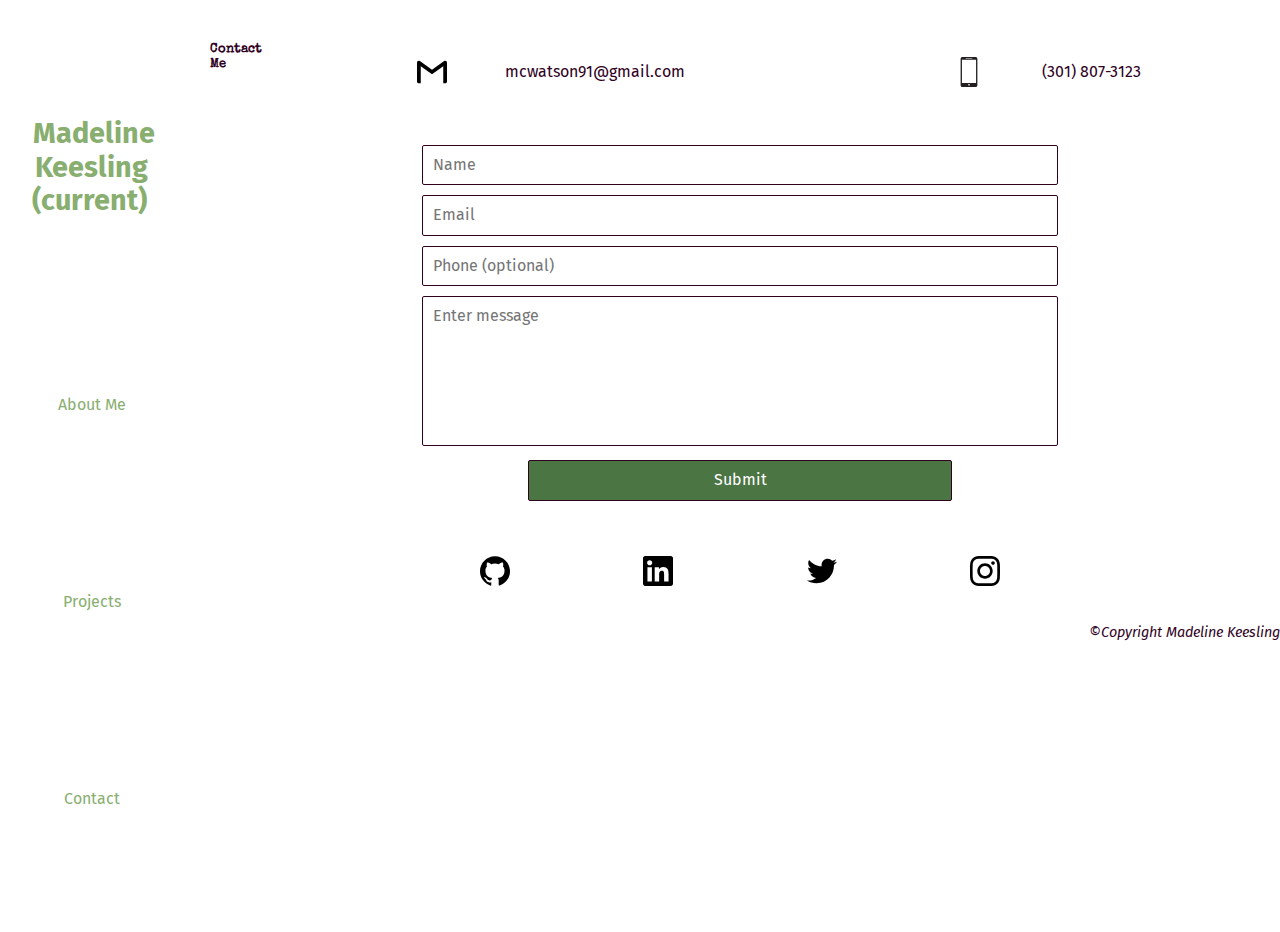
<file: contact.html>
<!doctype html>
<html lang="en">
  <head>
    <meta charset="utf-8">
    <meta name="viewport" content="width=device-width, initial-scale=1, shrink-to-fit=no">
    <link rel="stylesheet" href="https://maxcdn.bootstrapcdn.com/bootstrap/4.0.0-beta/css/bootstrap.min.css" integrity="sha384-/Y6pD6FV/Vv2HJnA6t+vslU6fwYXjCFtcEpHbNJ0lyAFsXTsjBbfaDjzALeQsN6M" crossorigin="anonymous">
    <link rel="stylesheet" href="css/styles.css">
    <link href="https://fonts.googleapis.com/css?family=Fira+Sans" rel="stylesheet">
    <link href="https://fonts.googleapis.com/css?family=Special+Elite&display=swap" rel="stylesheet">
    <title>Madeline's Portfolio</title>
  </head>
  <body>

  <div class="parent-about">
    <div class="mobile-header-resume">
      <div class="nav navbar navbar-expand-md navbar-light" role="navigation">
        <span class="navbar-toggler-icon burger"></span>
          <div id="myNav" class="overlay">
            <a href="javascript:void(0)" class="closebtn">&times;</a>
              <div class="overlay-content coll-custom" id="SpartanNavbar">
                <ul class="navbar-nav mr-auto links">
                  <li class="nav-item link-contact">
                    <a class="nav-link" href="index.html">Home
                      <span class="sr-only">(current)</span>
                    </a>
                  </li>
                  <li class="nav-item link-contact">
                    <a class="nav-link" href="resume.html">About Me</a>
                  </li>
                  <li class="nav-item link-contact">
                    <a class="nav-link" href="projects.html">Projects</a>
                  </li>
                  <li class="nav-item link-contact">
                    <a class="nav-link" href="contact.html">Contact</a>
                  </li>
                </ul>
              </div>
            </div>
          </div>
        </div>

    <ul class="navbar-nav mr-auto links desktop-contact">
      <li class="nav-item link-contact">
        <a class="nav-link home" href="index.html">Madeline Keesling
          <span class="sr-only">(current)</span>
        </a>
      </li>
      <li class="nav-item link-contact">
        <a class="nav-link" href="resume.html">About Me</a>
      </li>
      <li class="nav-item link-contact">
        <a class="nav-link" href="projects.html">Projects</a>
      </li>
      <li class="nav-item link-contact">
        <a class="nav-link" href="contact.html">Contact</a>
      </li>
    </ul>


<div class="wrapper">


    <div id="fade" class="container scroll-dsktop container-contact">
      <div class="card card-contact">
        <h5 class="page-title">Contact Me</h5>
        <div class="card-body-contact">
          <div class="section">
            <img class="contact-icon" src="icons/gmail.svg" alt="Gmail">
            <a href="mailto:mcwatson91@gmail.com"><p class="card-text-two">mcwatson91@gmail.com</p></a>
          </div>
          <div class="section">
            <img class="contact-icon" src="icons/phone.svg" alt="Phone">
            <a href="tel:3018073123"><p class="card-text-two">(301) 807-3123</p></a>
          </div>
        </div>
      </div>
      <form class="contact-form">
        <div class="group">
          <input type="text" name="name" class="input input-small" placeholder="Name" required>
        </div>
        <div class="group">
          <input type="text" name="email" class="input input-small" placeholder="Email" required>
        </div>
        <div class="group">
          <input type="text" name="phone" class="input input-small" placeholder="Phone (optional)">
        </div>
        <div class="group">
          <textarea name="message" class="input input-large" placeholder="Enter message" required></textarea>
        </div>
        <div class="group">
          <input type="submit" name="submit" class="input input-submit">
        </div>
      </form>
      <div class="socials">
        <a href="https://github.com/maddiewk" target="_blank"><img class="social-icon" src="icons/github.svg" alt="GitHub Icon"></a>
        <a href="https://www.linkedin.com/in/madeline-keesling-52702b94/" target="_blank"><img class="social-icon" src="icons/linkedin.svg" alt="LinkedIn Icon"></a>
        <a href="https://twitter.com/grayirony" target="_blank"><img class="social-icon" src="icons/twitter.svg" alt="Twitter Icon"></a>
        <a href="https://www.instagram.com/madd_violin/?hl=en" target="_blank"><img class="social-icon" src="icons/instagram.svg" alt="Insta Icon"></a>
      </div>
      <p class="copyright">&#xa9;Copyright Madeline Keesling</p>
    </div>




    </div>




  </div>

  <script src="https://code.jquery.com/jquery-3.2.1.min.js"></script>
  <script src="https://cdnjs.cloudflare.com/ajax/libs/popper.js/1.11.0/umd/popper.min.js" integrity="sha384-b/U6ypiBEHpOf/4+1nzFpr53nxSS+GLCkfwBdFNTxtclqqenISfwAzpKaMNFNmj4" crossorigin="anonymous"></script>
  <script src="https://maxcdn.bootstrapcdn.com/bootstrap/4.0.0-beta/js/bootstrap.min.js" integrity="sha384-h0AbiXch4ZDo7tp9hKZ4TsHbi047NrKGLO3SEJAg45jXxnGIfYzk4Si90RDIqNm1" crossorigin="anonymous"></script>
  <script src="js/jquery-3.4.1.min.js"></script>
  <script src="js/app.js"></script>
</body>
</html>
</file>
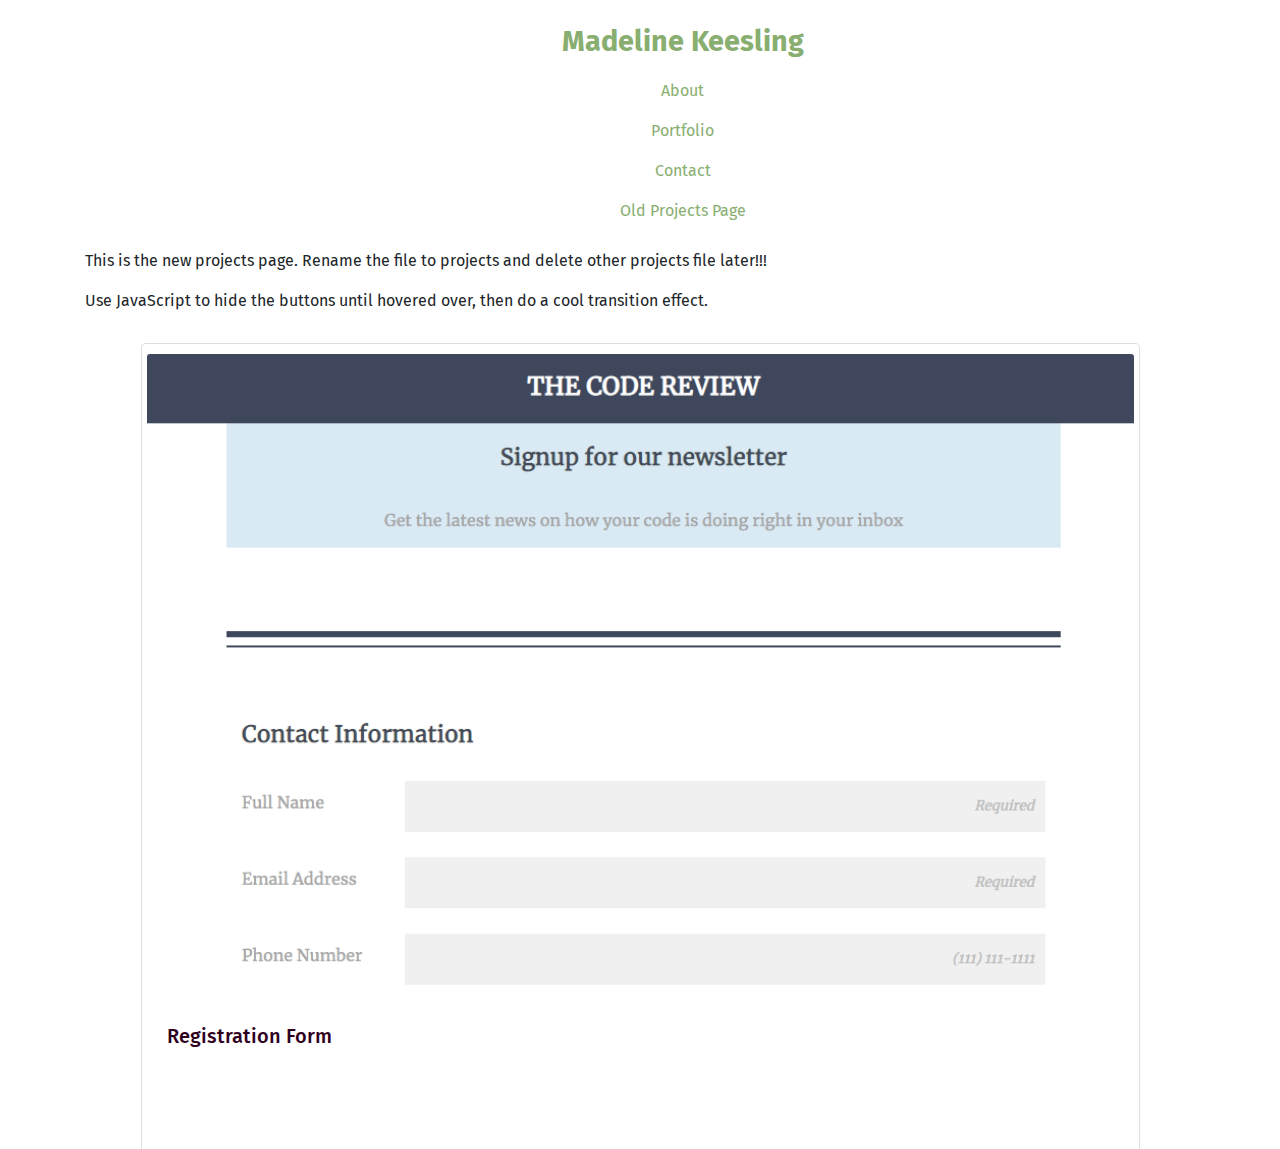
<file: hobbies.html>
<!doctype html>
<html lang="en">
  <head>
    <meta charset="utf-8">
    <meta name="viewport" content="width=device-width, initial-scale=1, shrink-to-fit=no">
    <link rel="stylesheet" href="https://stackpath.bootstrapcdn.com/bootstrap/4.3.1/css/bootstrap.min.css" integrity="sha384-ggOyR0iXCbMQv3Xipma34MD+dH/1fQ784/j6cY/iJTQUOhcWr7x9JvoRxT2MZw1T" crossorigin="anonymous">
    <link rel="stylesheet" href="css/styles.css">
    <link href="https://fonts.googleapis.com/css?family=Fira+Sans|Yeon+Sung" rel="stylesheet">
    <title>Maddie's Portfolio</title>
  </head>
  <body>

<div class="parent-test">
  <div class="mobile-header-resume" id="nav">
    <div class="nav nav-contact navbar navbar-expand-md navbar-light fixed-top" role="navigation">
      <button class="custom-btn navbar-toggler" type="button" data-toggle="collapse" data-target="#SpartanNavbar" aria-controls="navbarSupportedContent" aria-expanded="false" aria-label="Toggle navigation">
      <span class="navbar-toggler-icon"></span>
      </button>
      <div class="collapse navbar-collapse coll-custom" id="SpartanNavbar">
        <ul class="navbar-nav mr-auto links">
          <li class="nav-item link-contact">
            <a class="nav-link" href="index.html">Home
            </a>
          </li>
          <li class="nav-item active link-contact">
            <a class="nav-link" href="resume.html">About
              <span class="sr-only">(current)</span>
            </a>
          </li>
          <li class="nav-item link-contact">
            <a class="nav-link" href="projects.html">Portfolio</a>
          </li>
          <li class="nav-item link-contact">
            <a class="nav-link" href="contact.html">Contact</a>
          </li>
        </ul>
      </div>
    </div>
  </div>

  <ul class="navbar-nav mr-auto links desktop-home">
    <li class="nav-item link-contact">
      <a class="nav-link home" href="index.html">Madeline Keesling
        <span class="sr-only">(current)</span>
      </a>
    </li>
    <li class="nav-item link-contact">
      <a class="nav-link" href="resume.html">About</a>
    </li>
    <li class="nav-item link-contact">
      <a class="nav-link" href="projects.html">Portfolio</a>
    </li>
    <li class="nav-item link-contact">
      <a class="nav-link" href="contact.html">Contact</a>
    </li>
    <li class="nav-item link-contact">
      <a class="nav-link" href="projects.html">Old Projects Page</a>
    </li>
  </ul>

  <div class="container scroll-dsktop" data-spy="scroll" data-target="#navbar-example3" data-offset="0">
    <p>This is the new projects page. Rename the file to projects and delete other projects file later!!!</p>
    <p>Use JavaScript to hide the buttons until hovered over, then do a cool transition effect.</p>
    <div class="card card-projects">
    <img src="images/project3.png" class="card-img-top" alt="Project Three">
    <div class="card-body">
      <h5 class="card-title">Registration Form</h5>
      <p class="card-text"></p>
      <a href="https://maddiewk.github.io/fewd_techdegree_project3/" target="_blank" class="btn project-link">View Project</a>
      <a href="https://github.com/maddiewk/fewd_techdegree_project3" target="_blank" class="btn project-link">Source Code</a>
    </div>
  </div>
  </div>
</div>

<!-- <div class="container scroll-mbl">
  <p>This is the new projects page. Rename the file to projects and delete other projects file later!!!</p>
  <img src="images/project3.png" class="card-img-top" alt="Project Three">
  <div class="card-body">
    <h5 class="card-title">Registration Form</h5>
    <p class="card-text"></p>
    <a href="https://maddiewk.github.io/fewd_techdegree_project3/" target="_blank" class="btn project-link">View Project</a>
    <a href="https://github.com/maddiewk/fewd_techdegree_project3" target="_blank" class="btn project-link">Source Code</a>
  </div>
</div> -->
</div>
  <script src="https://code.jquery.com/jquery-3.3.1.slim.min.js" integrity="sha384-q8i/X+965DzO0rT7abK41JStQIAqVgRVzpbzo5smXKp4YfRvH+8abtTE1Pi6jizo" crossorigin="anonymous"></script>
  <script src="https://cdnjs.cloudflare.com/ajax/libs/popper.js/1.14.7/umd/popper.min.js" integrity="sha384-UO2eT0CpHqdSJQ6hJty5KVphtPhzWj9WO1clHTMGa3JDZwrnQq4sF86dIHNDz0W1" crossorigin="anonymous"></script>
  <script src="https://stackpath.bootstrapcdn.com/bootstrap/4.3.1/js/bootstrap.min.js" integrity="sha384-JjSmVgyd0p3pXB1rRibZUAYoIIy6OrQ6VrjIEaFf/nJGzIxFDsf4x0xIM+B07jRM" crossorigin="anonymous"></script>
  <script src="js/app.js">

  </script>
</body>
</html>
</file>
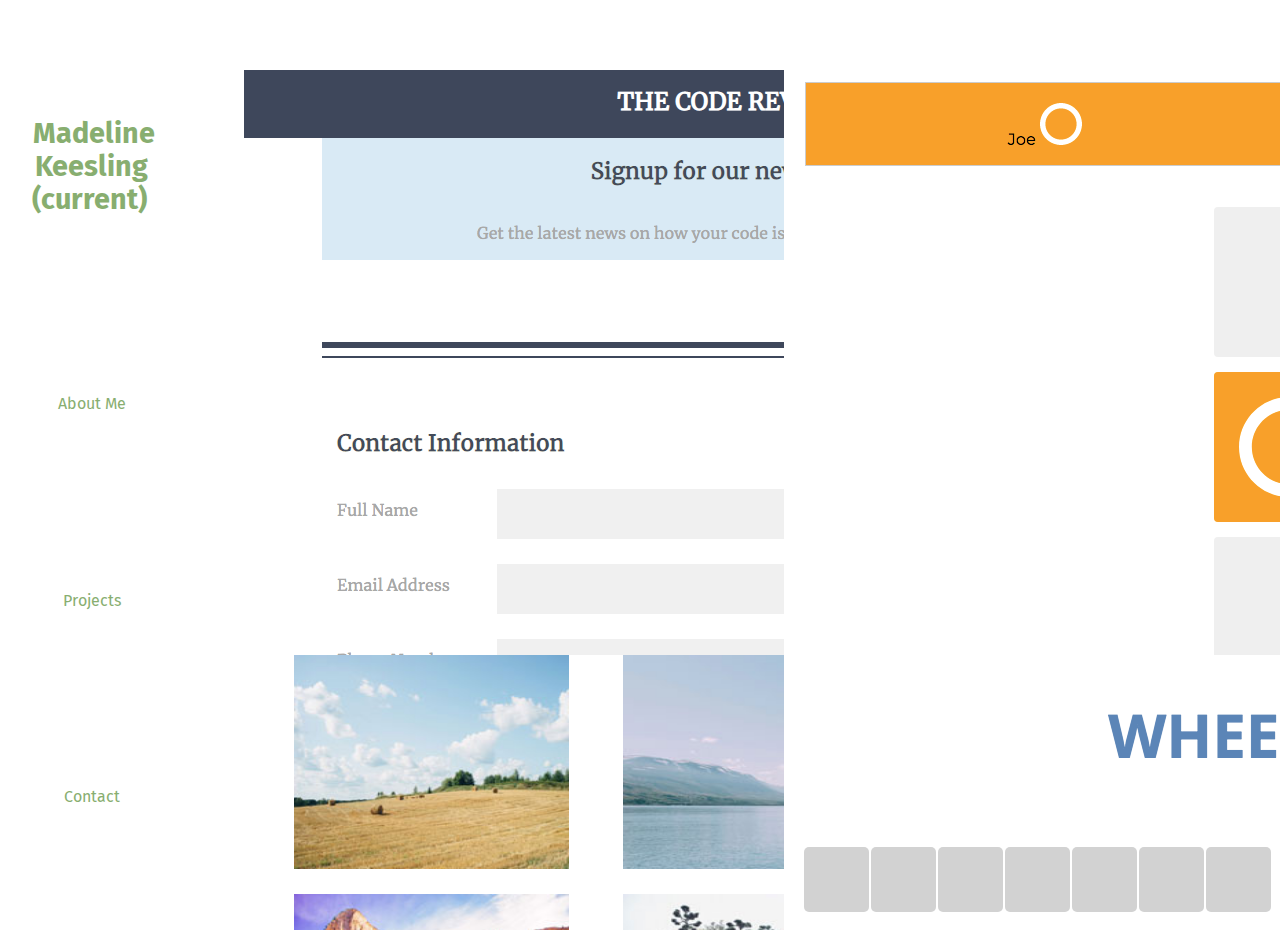
<file: projects.html>
<!doctype html>
<html lang="en">
  <head>
    <meta charset="utf-8">
    <meta name="viewport" content="width=device-width, initial-scale=1, shrink-to-fit=no">
    <link rel="stylesheet" href="https://maxcdn.bootstrapcdn.com/bootstrap/4.0.0-beta/css/bootstrap.min.css" integrity="sha384-/Y6pD6FV/Vv2HJnA6t+vslU6fwYXjCFtcEpHbNJ0lyAFsXTsjBbfaDjzALeQsN6M" crossorigin="anonymous">
    <link rel="stylesheet" href="css/styles.css">
    <link href="https://fonts.googleapis.com/css?family=Fira+Sans" rel="stylesheet">
    <link href="https://fonts.googleapis.com/css?family=Special+Elite&display=swap" rel="stylesheet">
    <title>Madeline's Portfolio</title>
  </head>
<body>
  <div class="parent-about">
    <div class="mobile-header-resume sticky-top">
      <div class="nav navbar navbar-expand-md navbar-light" role="navigation">
      <span class="navbar-toggler-icon burger"></span>
        <div id="myNav" class="overlay">
          <a href="javascript:void(0)" class="closebtn">&times;</a>
            <div class="overlay-content coll-custom" id="SpartanNavbar">
              <ul class="navbar-nav mr-auto links">
                <li class="nav-item link-contact">
                  <a class="nav-link" href="index.html">Home
                  <span class="sr-only">(current)</span>
                  </a>
                </li>
                <li class="nav-item link-contact">
                  <a class="nav-link" href="resume.html">About Me</a>
                </li>
                <li class="nav-item link-contact">
                  <a class="nav-link" href="projects.html">Projects</a>
                </li>
                <li class="nav-item link-contact">
                  <a class="nav-link" href="contact.html">Contact</a>
                </li>
              </ul>
            </div>
          </div>
        </div>
      </div>

  <ul class="navbar-nav mr-auto links desktop-home">
    <li class="nav-item link-contact">
      <a class="nav-link home" href="index.html">Madeline Keesling
        <span class="sr-only">(current)</span>
      </a>
    </li>
    <li class="nav-item link-contact">
      <a class="nav-link" href="resume.html">About Me</a>
    </li>
    <li class="nav-item link-contact">
      <a class="nav-link" href="projects.html">Projects</a>
    </li>
    <li class="nav-item link-contact">
      <a class="nav-link" href="contact.html">Contact</a>
    </li>
  </ul>

  <div class="container scroll-projects" data-spy="scroll" data-target="#navbar-example3" data-offset="0">
    <div class="project-container">
      <div class="card-projects">
        <div class="project-img">
          <img src="images/project3.png" class="card-img-top" alt="Project Three">
        </div>
        <div class="middle">
          <div class="card-body">
            <h5 class="card-title page-title">Registration Form</h5>
            <p class="card-text">I used HTML and CSS to build a simple registration form, using a mobile-first approach.</p>
            <a href="https://maddiewk.github.io/fewd_techdegree_project3/" target="_blank" class="btn project-link">View Demo</a>
            <a href="https://github.com/maddiewk/fewd_techdegree_project3" target="_blank" class="btn project-link">Source Code</a>
          </div>
        </div>
      </div>
    </div>
    <div class="project-container">
      <div class="card-projects">
        <div class="project-img">
          <img src="images/project4.png" class="card-img-top" alt="Project Four">
        </div>
        <div class="middle">
          <div class="card-body">
            <h5 class="card-title page-title">Tic-Tac-Toe</h5>
            <p class="card-text">Try your hand against the computer. I built this project using JavaScript and jQuery.</p>
            <a href="https://maddiewk.github.io/techdegree_project_4/" target="_blank" class="btn project-link">View Demo</a>
            <a href="https://github.com/maddiewk/techdegree_project_4" target="_blank" class="btn project-link">Source Code</a>
          </div>
        </div>
      </div>
    </div>
    <div class="project-container">
      <div class="card-projects">
        <div class="project-img">
          <img src="images/project5.png" class="card-img-top" alt="Project Five">
        </div>
        <div class="middle">
          <div class="card-body">
            <h5 class="card-title page-title">Interactive Photo Gallery</h5>
            <p class="card-text">A simple photo gallery built using Flexbox, JavaScript and lightbox.js. The project features a handy search function.</p>
            <a href="https://maddiewk.github.io/fewd_techdegree_project5/" target="_blank" class="btn project-link">View Demo</a>
            <a href="https://github.com/maddiewk/fewd_techdegree_project5" target="_blank" class="btn project-link">Source Code</a>
          </div>
        </div>
      </div>
    </div>
    <div class="project-container">
      <div class="card-projects">
        <div class="project-img">
          <img src="images/project6.png" class="card-img-top" alt="Project Six">
        </div>
        <div class="middle">
          <div class="card-body">
            <h5 class="card-title page-title">Wheel of Success Game</h5>
            <p class="card-text">A fun word guessing game built using vanilla JavaScript.</p>
            <a href="https://maddiewk.github.io/fewd_techdegree_project6/" target="_blank" class="btn project-link">View Demo</a>
            <a href="https://github.com/maddiewk/fewd_techdegree_project6" target="_blank" class="btn project-link">Source Code</a>
          </div>
        </div>
      </div>
    </div>
    <div class="project-container">
      <div class="card-projects">
        <div class="project-img">
          <img src="images/project7.png" class="card-img-top" alt="Project Seven">
        </div>
        <div class="middle">
          <div class="card-body">
            <h5 class="card-title page-title">Web App Dashboard</h5>
            <p class="card-text">A sample user dashboard featuring simple JavaScript interactions, local storage, and charts built with chart.js.</p>
            <a href="https://maddiewk.github.io/fewd_techdegree_project7/" target="_blank" class="btn project-link">View Demo</a>
            <a href="https://github.com/maddiewk/fewd_techdegree_project7" target="_blank" class="btn project-link">Source Code</a>
          </div>
        </div>
      </div>
    </div>
    <div class="project-container">
      <div class="card-projects">
        <div class="project-img">
          <img src="images/project8.png" class="card-img-top" alt="Project Eight">
        </div>
        <div class="middle">
          <div class="card-body">
            <h5 class="card-title page-title">Random Employee Directory</h5>
            <p class="card-text">Directory built using the Fetch API to display a group of sample employees.</p>
            <a href="https://maddiewk.github.io/fewd_techdegree_project8/" target="_blank" class="btn project-link">View Demo</a>
            <a href="https://github.com/maddiewk/fewd_techdegree_project8" target="_blank" class="btn project-link">Source Code</a>
          </div>
        </div>
      </div>
    </div>
        <div class="footer-resume">
          <a href="#"><p class="top hide">Top</p></a>
          <p class="copyright">&#xa9;Copyright Madeline Keesling</p>
        </div>
      </div>
    </div>

  <script src="https://code.jquery.com/jquery-3.2.1.min.js"></script>
  <script src="https://cdnjs.cloudflare.com/ajax/libs/popper.js/1.11.0/umd/popper.min.js" integrity="sha384-b/U6ypiBEHpOf/4+1nzFpr53nxSS+GLCkfwBdFNTxtclqqenISfwAzpKaMNFNmj4" crossorigin="anonymous"></script>
  <script src="https://maxcdn.bootstrapcdn.com/bootstrap/4.0.0-beta/js/bootstrap.min.js" integrity="sha384-h0AbiXch4ZDo7tp9hKZ4TsHbi047NrKGLO3SEJAg45jXxnGIfYzk4Si90RDIqNm1" crossorigin="anonymous"></script>
  <script src="js/app.js"></script>
</body>
</html>
</file>
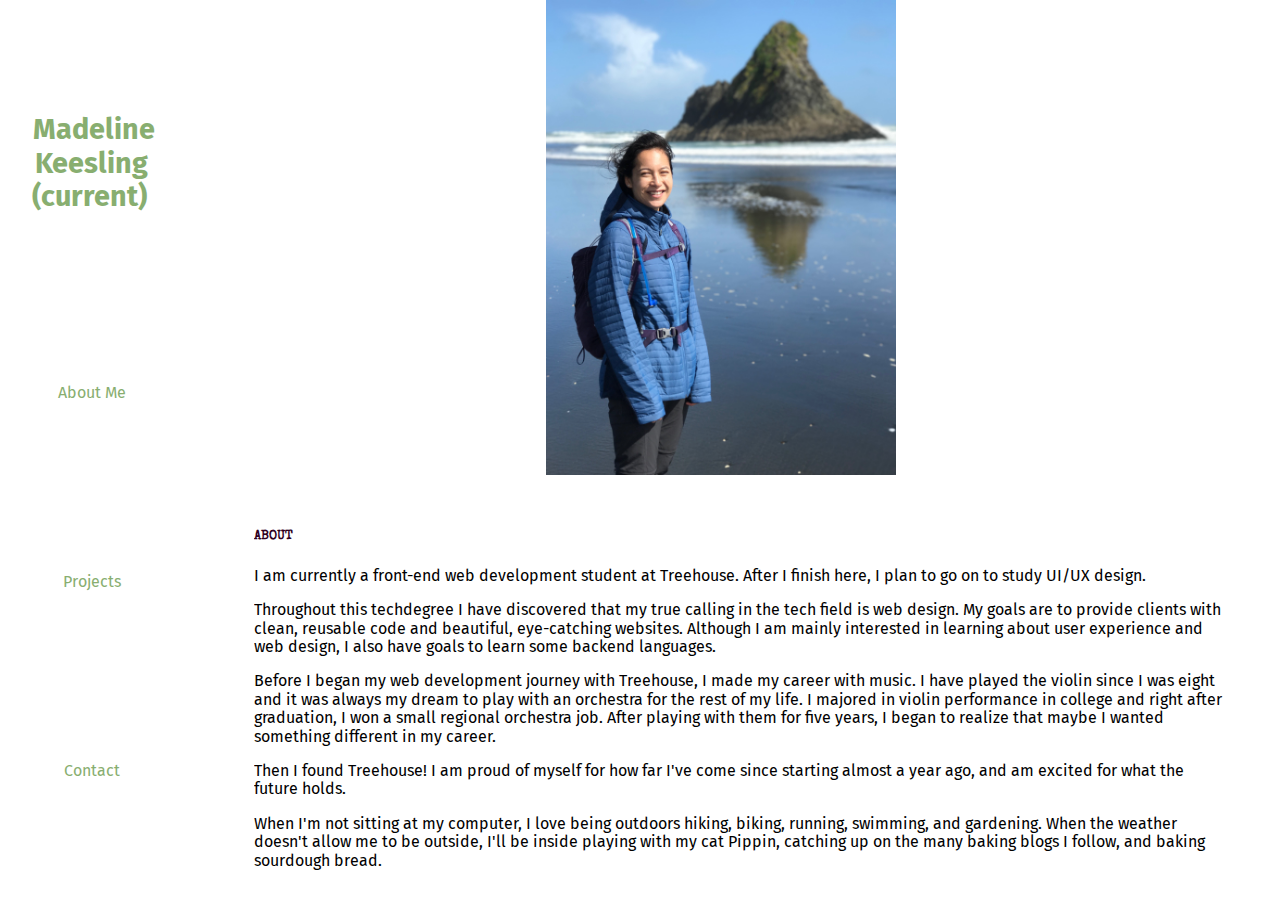
<file: resume.html>
<!doctype html>
<html lang="en">
  <head>
    <meta charset="utf-8">
    <meta name="viewport" content="width=device-width, initial-scale=1, shrink-to-fit=no">
    <link rel="stylesheet" href="https://maxcdn.bootstrapcdn.com/bootstrap/4.0.0-beta/css/bootstrap.min.css" integrity="sha384-/Y6pD6FV/Vv2HJnA6t+vslU6fwYXjCFtcEpHbNJ0lyAFsXTsjBbfaDjzALeQsN6M" crossorigin="anonymous">
    <link rel="stylesheet" href="css/styles.css">
    <link href="https://fonts.googleapis.com/css?family=Fira+Sans" rel="stylesheet">
    <link href="https://fonts.googleapis.com/css?family=Special+Elite&display=swap" rel="stylesheet">
    <title>Madeline's Portfolio</title>
  </head>
<body class="aboutPage">
  <div class="parent-about">
    <div class="mobile-header-resume">
      <div class="nav navbar navbar-expand-md navbar-light" role="navigation">
        <span class="navbar-toggler-icon burger"></span>
          <div id="myNav" class="overlay">
            <a href="javascript:void(0)" class="closebtn">&times;</a>
              <div class="overlay-content coll-custom" id="SpartanNavbar">
                <ul class="navbar-nav mr-auto links">
                  <li class="nav-item link-contact">
                    <a class="nav-link" href="index.html">Home
                      <span class="sr-only">(current)</span>
                    </a>
                  </li>
                  <li class="nav-item link-contact">
                    <a class="nav-link" href="resume.html">About Me</a>
                  </li>
                  <li class="nav-item link-contact">
                    <a class="nav-link" href="projects.html">Projects</a>
                  </li>
                  <li class="nav-item link-contact">
                    <a class="nav-link" href="contact.html">Contact</a>
                  </li>
                </ul>
              </div>
            </div>
          </div>
        </div>
    <ul class="navbar-nav mr-auto links desktop-about">
      <li class="nav-item link-contact active">
        <a class="nav-link home" href="index.html">Madeline Keesling
          <span class="sr-only">(current)</span>
        </a>
      </li>
      <li class="nav-item link-contact">
        <a class="nav-link" href="resume.html">About Me</a>
      </li>
      <li class="nav-item link-contact">
        <a class="nav-link" href="projects.html">Projects</a>
      </li>
      <li class="nav-item link-contact">
        <a class="nav-link" href="contact.html">Contact</a>
      </li>
    </ul>
    <div class="container scroll-about" data-spy="scroll" data-target="#navbar-example3" data-offset="0">
      <img class="profile-pic rounded img-thumbnail img-fluid profile-pic" src="images/me.jpg" alt="Photo of Madeline">
      <div class="container bio">
        <h5 class="page-title">ABOUT</h5>
        <p>I am currently a front-end web development student at Treehouse. After I finish here, I plan to go on to
          study UI/UX design.</p>
        <p>Throughout this techdegree I have discovered that my true calling in the tech field
          is web design. My goals are to provide clients with clean, reusable code and beautiful,
          eye-catching websites. Although I am mainly interested in learning about user experience and web design, I also
          have goals to learn some backend languages.</p>
          <p>Before I began my web development journey with Treehouse, I made my career with music.
          I have played the violin since I was eight and it was always my dream to play with an
          orchestra for the rest of my life. I majored in violin performance in college and right
          after graduation, I won a small regional orchestra job. After playing with them for five
          years, I began to realize that maybe I wanted something different in my career.</p>
          <p>Then I found Treehouse! I am proud of myself for how far I've come since starting almost a year ago, and am
          excited for what the future holds.</p>
        <p>When I'm not sitting at my computer, I love being outdoors hiking, biking, running, swimming,
          and gardening. When the weather doesn't allow me to be outside, I'll be inside playing with my cat Pippin,
          catching up on the many baking blogs I follow, and baking sourdough bread.</p>
      </div>
      <div class="container" id="nav-resume">
        <h5 class="page-title">MY SKILLS</h5>
        <ul class="container skills">
          <li class="centered">
            <img class="skills-icons" src="icons/html5.svg" alt="HTML5 icon"><p class="page-title">HTML5</p>
          </li>
          <li class="centered">
            <img class="skills-icons" src="icons/bootstrap.svg" alt="Bootstrap icon"><p class="page-title">Bootstrap</p>
          </li>
          <li class="centered">
            <img class="skills-icons" src="icons/css3.svg" alt="CSS3 icon"><p class="page-title">CSS3</p>
          </li>
          <li class="centered">
            <img class="skills-icons" src="icons/git.svg" alt="Git icon"><p class="page-title">Git</p>
          </li>
          <li class="centered">
            <img class="skills-icons" src="icons/javascript.svg" alt="JS icon"><p class="page-title">JavaScript</p>
          </li>
          <li class="centered">
            <img class="skills-icons" src="icons/jquery.svg" alt="jQuery icon"><p class="page-title">jQuery</p>
          </li>
          <li class="centered">
            <img class="skills-icons" src="icons/json.svg" alt="JSON icon"><p class="page-title">JSON</p>
          </li>
          <li class="centered">
            <img class="skills-icons" src="icons/php.svg" alt="PHP icon"><p class="page-title">PHP</p>
          </li>
          <li class="centered">
            <img class="skills-icons" src="icons/sass.svg" alt="SASS icon"><p class="page-title">SASS</p>
          </li>
        </ul>
      </div>
      <div class="footer-resume">
        <a href="#"><p class="top hide">Top</p></a>
        <p class="copyright">&#xa9;Copyright Madeline Keesling</p>
      </div>

    </div>
  </div>

  <script src="https://code.jquery.com/jquery-3.2.1.min.js"></script>
  <script src="https://cdnjs.cloudflare.com/ajax/libs/popper.js/1.11.0/umd/popper.min.js" integrity="sha384-b/U6ypiBEHpOf/4+1nzFpr53nxSS+GLCkfwBdFNTxtclqqenISfwAzpKaMNFNmj4" crossorigin="anonymous"></script>
  <script src="https://maxcdn.bootstrapcdn.com/bootstrap/4.0.0-beta/js/bootstrap.min.js" integrity="sha384-h0AbiXch4ZDo7tp9hKZ4TsHbi047NrKGLO3SEJAg45jXxnGIfYzk4Si90RDIqNm1" crossorigin="anonymous"></script>
  <script src="js/jquery-3.4.1.min.js"></script>
  <script src="js/app.js"></script>
</body>
</html>
</file>
<file: css/styles.css>
.skills li, .links li {
  list-style-type: none;
}

.links a, .footer-resume a, .card-body-contact a {
  text-decoration: none;
}

/*! normalize.css v8.0.1 | MIT License | github.com/necolas/normalize.css */
/* Document
   ========================================================================== */
/**
 * 1. Correct the line height in all browsers.
 * 2. Prevent adjustments of font size after orientation changes in iOS.
 */
html {
  line-height: 1.15;
  /* 1 */
  -webkit-text-size-adjust: 100%;
  /* 2 */
}

/* Sections
   ========================================================================== */
/**
 * Remove the margin in all browsers.
 */
body {
  margin: 0;
}

/**
 * Render the `main` element consistently in IE.
 */
main {
  display: block;
}

/**
 * Correct the font size and margin on `h1` elements within `section` and
 * `article` contexts in Chrome, Firefox, and Safari.
 */
h1 {
  font-size: 2em;
  margin: 0.67em 0;
}

/* Grouping content
   ========================================================================== */
/**
 * 1. Add the correct box sizing in Firefox.
 * 2. Show the overflow in Edge and IE.
 */
hr {
  box-sizing: content-box;
  /* 1 */
  height: 0;
  /* 1 */
  overflow: visible;
  /* 2 */
}

/**
 * 1. Correct the inheritance and scaling of font size in all browsers.
 * 2. Correct the odd `em` font sizing in all browsers.
 */
pre {
  font-family: monospace, monospace;
  /* 1 */
  font-size: 1em;
  /* 2 */
}

/* Text-level semantics
   ========================================================================== */
/**
 * Remove the gray background on active links in IE 10.
 */
a {
  background-color: transparent;
}

/**
 * 1. Remove the bottom border in Chrome 57-
 * 2. Add the correct text decoration in Chrome, Edge, IE, Opera, and Safari.
 */
abbr[title] {
  border-bottom: none;
  /* 1 */
  text-decoration: underline;
  /* 2 */
  text-decoration: underline dotted;
  /* 2 */
}

/**
 * Add the correct font weight in Chrome, Edge, and Safari.
 */
b,
strong {
  font-weight: bolder;
}

/**
 * 1. Correct the inheritance and scaling of font size in all browsers.
 * 2. Correct the odd `em` font sizing in all browsers.
 */
code,
kbd,
samp {
  font-family: monospace, monospace;
  /* 1 */
  font-size: 1em;
  /* 2 */
}

/**
 * Add the correct font size in all browsers.
 */
small {
  font-size: 80%;
}

/**
 * Prevent `sub` and `sup` elements from affecting the line height in
 * all browsers.
 */
sub,
sup {
  font-size: 75%;
  line-height: 0;
  position: relative;
  vertical-align: baseline;
}

sub {
  bottom: -0.25em;
}

sup {
  top: -0.5em;
}

/* Embedded content
   ========================================================================== */
/**
 * Remove the border on images inside links in IE 10.
 */
img {
  border-style: none;
}

/* Forms
   ========================================================================== */
/**
 * 1. Change the font styles in all browsers.
 * 2. Remove the margin in Firefox and Safari.
 */
button,
input,
optgroup,
select,
textarea {
  font-family: inherit;
  /* 1 */
  font-size: 100%;
  /* 1 */
  line-height: 1.15;
  /* 1 */
  margin: 0;
  /* 2 */
}

/**
 * Show the overflow in IE.
 * 1. Show the overflow in Edge.
 */
button,
input {
  /* 1 */
  overflow: visible;
}

/**
 * Remove the inheritance of text transform in Edge, Firefox, and IE.
 * 1. Remove the inheritance of text transform in Firefox.
 */
button,
select {
  /* 1 */
  text-transform: none;
}

/**
 * Correct the inability to style clickable types in iOS and Safari.
 */
button,
[type=button],
[type=reset],
[type=submit] {
  -webkit-appearance: button;
}

/**
 * Remove the inner border and padding in Firefox.
 */
button::-moz-focus-inner,
[type=button]::-moz-focus-inner,
[type=reset]::-moz-focus-inner,
[type=submit]::-moz-focus-inner {
  border-style: none;
  padding: 0;
}

/**
 * Restore the focus styles unset by the previous rule.
 */
button:-moz-focusring,
[type=button]:-moz-focusring,
[type=reset]:-moz-focusring,
[type=submit]:-moz-focusring {
  outline: 1px dotted ButtonText;
}

/**
 * Correct the padding in Firefox.
 */
fieldset {
  padding: 0.35em 0.75em 0.625em;
}

/**
 * 1. Correct the text wrapping in Edge and IE.
 * 2. Correct the color inheritance from `fieldset` elements in IE.
 * 3. Remove the padding so developers are not caught out when they zero out
 *    `fieldset` elements in all browsers.
 */
legend {
  box-sizing: border-box;
  /* 1 */
  color: inherit;
  /* 2 */
  display: table;
  /* 1 */
  max-width: 100%;
  /* 1 */
  padding: 0;
  /* 3 */
  white-space: normal;
  /* 1 */
}

/**
 * Add the correct vertical alignment in Chrome, Firefox, and Opera.
 */
progress {
  vertical-align: baseline;
}

/**
 * Remove the default vertical scrollbar in IE 10+.
 */
textarea {
  overflow: auto;
}

/**
 * 1. Add the correct box sizing in IE 10.
 * 2. Remove the padding in IE 10.
 */
[type=checkbox],
[type=radio] {
  box-sizing: border-box;
  /* 1 */
  padding: 0;
  /* 2 */
}

/**
 * Correct the cursor style of increment and decrement buttons in Chrome.
 */
[type=number]::-webkit-inner-spin-button,
[type=number]::-webkit-outer-spin-button {
  height: auto;
}

/**
 * 1. Correct the odd appearance in Chrome and Safari.
 * 2. Correct the outline style in Safari.
 */
[type=search] {
  -webkit-appearance: textfield;
  /* 1 */
  outline-offset: -2px;
  /* 2 */
}

/**
 * Remove the inner padding in Chrome and Safari on macOS.
 */
[type=search]::-webkit-search-decoration {
  -webkit-appearance: none;
}

/**
 * 1. Correct the inability to style clickable types in iOS and Safari.
 * 2. Change font properties to `inherit` in Safari.
 */
::-webkit-file-upload-button {
  -webkit-appearance: button;
  /* 1 */
  font: inherit;
  /* 2 */
}

/* Interactive
   ========================================================================== */
/*
 * Add the correct display in Edge, IE 10+, and Firefox.
 */
details {
  display: block;
}

/*
 * Add the correct display in all browsers.
 */
summary {
  display: list-item;
}

/* Misc
   ========================================================================== */
/**
 * Add the correct display in IE 10+.
 */
template {
  display: none;
}

/**
 * Add the correct display in IE 10.
 */
[hidden] {
  display: none;
}

* {
  box-sizing: border-box;
}

body {
  font-family: "Fira Sans", sans-serif;
}

h5 {
  color: #30011E;
}

.mobile-header {
  width: 100%;
  height: 100vh;
}
@media (min-width: 768px) {
  .mobile-header {
    display: none;
  }
}
.mobile-header-contact {
  margin-bottom: 40px;
}
@media (min-width: 768px) {
  .mobile-header-contact {
    display: none;
  }
}
.mobile-header-resume {
  margin-bottom: 30px;
}
@media (min-width: 768px) {
  .mobile-header-resume {
    display: none;
  }
}

.title {
  text-align: center;
  display: none;
  color: #4C7544;
}

.burger {
  font-size: 27px;
  margin: 10px 10px 0 10px;
  box-shadow: 0 3px 3px 0 #88AE70;
}

.overlay {
  height: 100%;
  width: 0;
  position: fixed;
  z-index: 1;
  left: 0;
  top: 0;
  background-color: #4C7544;
  overflow-x: hidden;
  transition: 0.7s;
}

.overlay-content {
  position: relative;
  top: 20%;
  width: 100%;
  text-align: center;
  margin-top: 30px;
}

.overlay a {
  padding: 48px;
  text-decoration: none;
  font-size: 30px;
  display: block;
  transition: 0.3s;
}

.overlay a:hover, .overlay a:focus {
  color: white;
}

.overlay .closebtn {
  position: absolute;
  color: #818181;
  top: 20px;
  right: 45px;
  padding: 0;
  font-size: 60px;
}

.centered {
  text-align: center;
}

.parent-home {
  background-image: url("../images/cactus.jpg");
  background-repeat: no-repeat;
  background-size: cover;
  background-position: center;
}
@media (min-width: 768px) {
  .parent-home {
    display: grid;
    grid-template-columns: 200px 1fr;
    grid-template-rows: auto;
    grid-column-gap: 0px;
    grid-row-gap: 0px;
    height: 100vh;
    background-position: bottom;
  }
}
@media (min-width: 768px) {
  .parent-about {
    display: grid;
    grid-template-columns: 200px 1fr;
    grid-template-rows: auto;
    grid-column-gap: 0px;
    grid-row-gap: 0px;
  }
}
@media (min-width: 768px) {
  .parent-contact {
    display: grid;
    grid-template-columns: 200px 1fr;
    grid-template-rows: auto;
    grid-column-gap: 0px;
    grid-row-gap: 0px;
    height: 100vh;
  }
}

.desktop-home {
  display: none;
}
@media (min-width: 768px) {
  .desktop-home {
    text-align: center;
    padding: 15px;
  }
}
.desktop-contact {
  display: none;
}
@media (min-width: 768px) {
  .desktop-contact {
    text-align: center;
    height: 100vh;
    padding: 15px;
  }
}
.desktop-about {
  display: none;
}
@media (min-width: 768px) {
  .desktop-about {
    text-align: center;
    padding: 15px;
  }
}

.project-link {
  background-color: #4C7544;
  display: flex;
  flex-direction: column;
  margin: 5px 0;
}
@media (min-width: 768px) {
  .project-link {
    margin: 10px 0;
    display: flex;
    flex-direction: column;
  }
}

.btn {
  color: white;
}
.btn:hover {
  color: #30011E;
}

@media (min-width: 768px) {
  .project-container {
    position: relative;
    width: 50%;
    height: 65%;
  }
}

@media (min-width: 768px) {
  .middle {
    transition: 0.5s ease;
    opacity: 0;
    position: absolute;
    top: 50%;
    left: 50%;
    transform: translate(-50%, -50%);
    -ms-transform: translate(-50%, -50%);
    text-align: center;
  }
}

@media (min-width: 768px) {
  .project-container:hover .project-img {
    opacity: 0.2;
  }
}

@media (min-width: 768px) {
  .project-container:hover .middle {
    opacity: 1;
  }
}

.container {
  width: 100%;
}
@media (min-width: 768px) {
  .container-contact {
    margin-top: 0;
  }
}
@media (min-width: 1024px) {
  .container-contact {
    width: 100%;
  }
}

.section {
  display: flex;
  justify-content: flex-start;
  margin: 10px 0 15px 0;
}
@media (min-width: 1024px) {
  .section {
    margin: 2em 0 0.8em 0;
    align-items: center;
  }
}

.page-title {
  font-weight: bolder;
  font-family: "Special Elite", cursive;
}

.card-body-contact {
  width: 100%;
}
@media (min-width: 1024px) {
  .card-body-contact {
    display: flex;
    justify-content: space-around;
  }
}
.card-contact {
  border: none;
  display: flex;
  margin: 10px auto;
  padding: 10px;
}
@media (min-width: 768px) {
  .card-text {
    height: 100px;
    margin: 15px 0;
  }
}
@media (min-width: 768px) {
  .card-title {
    height: 50px;
  }
}
.card-text-two {
  color: #30011E;
  display: inline;
}
@media (min-width: 768px) {
  .card-text-two {
    width: 100%;
    margin-left: 3em;
  }
}
.card-projects {
  height: 100%;
  width: 100%;
  margin: 30px auto;
  padding: 10px 5px;
  border-radius: 5px;
}
@media (min-width: 768px) {
  .card-projects {
    width: 90%;
    height: auto;
  }
}
@media (min-width: 768px) {
  .card-body {
    height: 300px;
    width: 320px;
  }
}

.contact-form {
  padding: 10px;
}
@media (min-width: 1024px) {
  .contact-form {
    text-align: center;
  }
}

.group {
  margin: 10px 0;
}

.input {
  padding: 10px;
  border: 1px solid #30011E;
  border-radius: 2px;
  width: 100%;
}
@media (min-width: 1024px) {
  .input {
    width: 60%;
  }
}
.input-large {
  resize: none;
  height: 150px;
}
.input-submit {
  width: 40%;
  background-color: #4C7544;
  color: white;
  margin-left: 30%;
}
.input-submit:hover {
  cursor: pointer;
  background-color: #88AE70;
}
@media (min-width: 768px) {
  .input-submit {
    margin-left: 28%;
  }
}
@media (min-width: 1024px) {
  .input-submit {
    margin-left: 0;
  }
}

.socials {
  margin: 20px auto;
  width: 50%;
  display: flex;
  flex-direction: row;
  align-items: center;
  justify-content: space-between;
}

@media (min-width: 1024px) {
  #fade {
    width: 100%;
    margin-right: -100%;
  }
}

@media (min-width: 1024px) {
  .wrapper {
    overflow-x: hidden;
  }
}

.footer-resume {
  display: flex;
  flex-direction: row;
  align-items: center;
  justify-content: space-between;
  margin-top: 10px;
  padding: 10px;
  width: 100%;
}
.footer-resume p {
  color: #30011E;
}
@media (min-width: 768px) {
  .footer-resume {
    font-size: 0.8em;
    display: block;
    text-align: right;
    margin-left: auto;
  }
}

@media (min-width: 768px) {
  .hide {
    display: none;
  }
}

.copyright {
  text-align: right;
  color: #30011E;
  font-size: 0.7em;
  font-style: italic;
}
@media (min-width: 768px) {
  .copyright {
    font-size: 0.8em;
  }
}
@media (min-width: 1024px) {
  .copyright {
    font-size: 0.9em;
  }
}

.top {
  color: #30011E;
  font-size: 0.8em;
  font-weight: bold;
}

.links {
  width: 100%;
}
@media (min-width: 768px) {
  .links {
    display: flex;
    flex-direction: row;
    align-items: center;
    flex-direction: column;
    justify-content: space-around;
    align-content: center;
  }
}
.links li {
  position: relative;
  display: inline-block;
  margin-right: 20px;
  margin-bottom: 6px;
  border-radius: 5px;
  z-index: 10;
}
@media (min-width: 1024px) {
  .links a:hover {
    color: #30011E;
  }
}

.link-contact {
  margin-left: auto;
  margin-right: auto;
  width: 90%;
  background-color: white;
}
@media (min-width: 768px) {
  .link-contact {
    background-color: inherit;
  }
}
.link-contact a {
  color: #88AE70;
  padding: 5px;
}
@media (min-width: 1024px) {
  .link-contact a:hover {
    color: #4C7544;
  }
}

.home {
  font-size: 1.8em;
  text-align: center;
  font-weight: bolder;
}

.bio {
  margin: 50px 0;
}

.skills {
  margin-top: 30px;
  display: grid;
  grid-template-columns: 1fr 1fr;
}
@media (min-width: 768px) {
  .skills {
    margin-top: 50px;
    grid-template-columns: 1fr 1fr 1fr;
  }
}
@media (min-width: 1024px) {
  .skills {
    grid-template-columns: 1fr 1fr 1fr 1fr;
  }
}
.skills li {
  margin: 0 auto;
}
.skills-icons {
  width: 30px;
  height: 30px;
  border-radius: 10px;
  padding: 5px 5px;
  background-color: #88AE70;
}
@media (min-width: 768px) {
  .skills-icons {
    width: 40px;
    height: 40px;
  }
}
@media (min-width: 1024px) {
  .skills-icons {
    width: 50px;
    height: 50px;
  }
}

@media (min-width: 768px) {
  .scroll-dsktop {
    margin-top: 0;
    overflow-y: scroll;
    height: 100vh;
  }
}
@media (min-width: 768px) {
  .scroll-about {
    margin-top: 0;
    display: block;
    overflow-y: scroll;
    height: 100vh;
  }
}
@media (min-width: 1024px) {
  .scroll-about {
    width: 90%;
    margin: 0 auto;
  }
}
.scroll-projects {
  margin-top: 30px;
}
@media (min-width: 768px) {
  .scroll-projects {
    display: flex;
    flex-direction: row;
    flex-wrap: wrap;
    justify-content: space-around;
    overflow-y: scroll;
    height: 100vh;
  }
}

.social-icon {
  width: 27px;
  height: 27px;
  margin: 15px 10px;
}
@media (min-width: 768px) {
  .social-icon {
    width: 30px;
    height: 30px;
  }
}
@media (min-width: 1024px) {
  .social-icon {
    transition: transform 0.2s ease-in-out;
  }
  .social-icon:hover {
    transform: scale(1.4);
  }
}

.contact-icon {
  width: 20px;
  height: 20px;
  margin: 5px 10px;
}
@media (min-width: 1024px) {
  .contact-icon {
    width: 30px;
    height: 30px;
  }
}

.profile-pic {
  width: 230px;
  height: 280px;
  text-align: center;
  margin-left: 10%;
}
@media (min-width: 768px) {
  .profile-pic {
    width: 250px;
    height: 325px;
    margin-left: 25%;
  }
}
@media (min-width: 1024px) {
  .profile-pic {
    width: 350px;
    height: 475px;
    margin-left: 30%;
  }
}

.project-img {
  width: 100%;
  height: 210px;
  margin: 0 auto;
}
@media (min-width: 425px) {
  .project-img {
    height: 270px;
  }
}
@media (min-width: 768px) {
  .project-img {
    width: 95%;
    margin: 0 auto;
    opacity: 1;
    transition: 0.5s ease;
    backface-visibility: hidden;
  }
}

/*# sourceMappingURL=styles.css.map */
</file>
